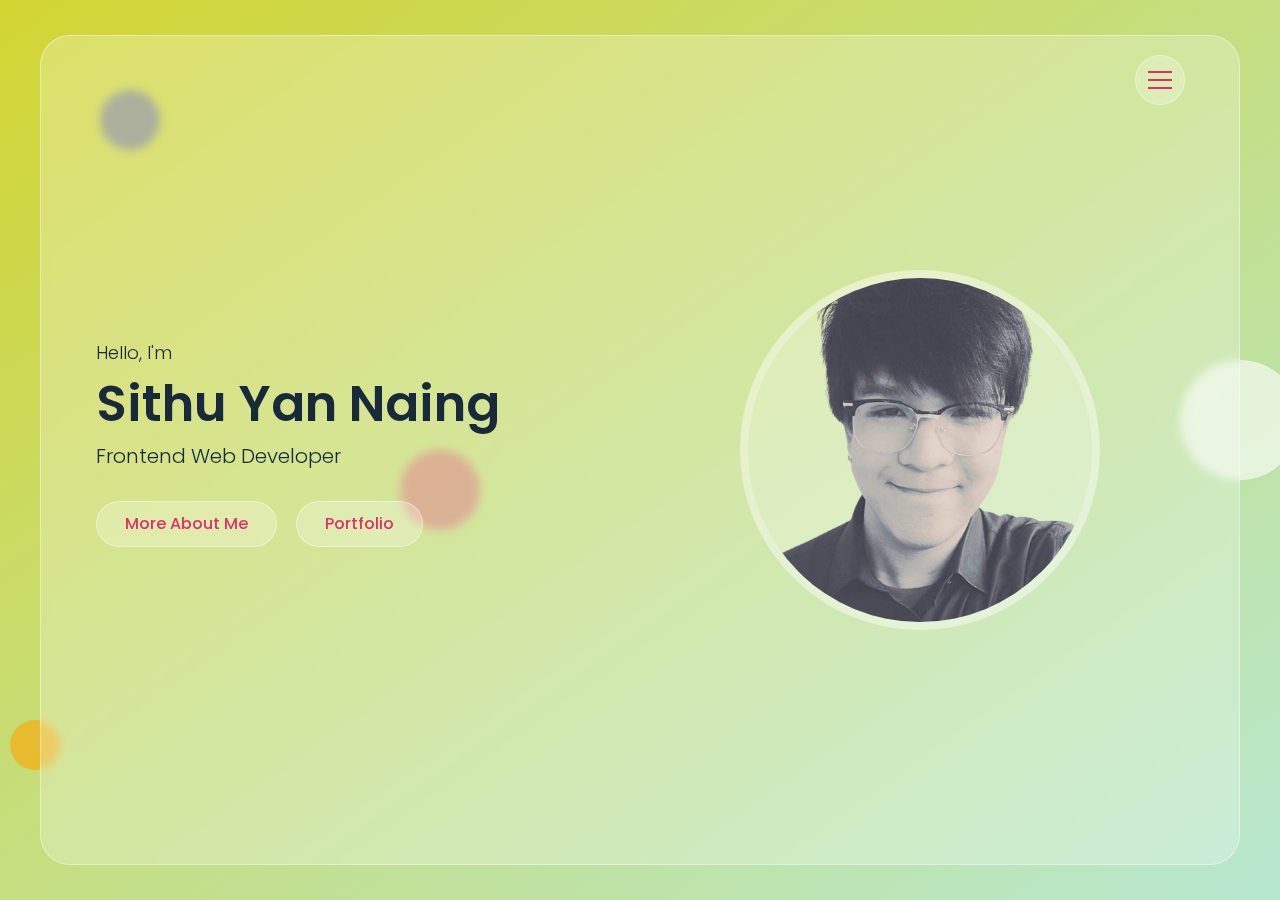
<file: index.html>
<!DOCTYPE html>
<html lang="en">

<head>
    <meta charset="UTF-8">
    <meta http-equiv="X-UA-Compatible" content="IE=edge">
    <meta name="viewport" content="width=device-width, initial-scale=1.0">
    <title>Document</title>
    <!-- css -->
    <link rel="stylesheet" href="css/font-awesome.css">
    <link rel="stylesheet" href="css/style.css">
    <link rel="stylesheet" href="https://cdnjs.cloudflare.com/ajax/libs/font-awesome/6.1.2/css/all.min.css">
</head>

<body>

    <!-- Page Loader Start -->
    <div class="page-loader">
        <div></div>
        <div></div>
        <div></div>
    </div>
    <!-- Page Loader End -->

    <!-- Background Circles Start -->
    <div class="bg-circles">
        <div class="circle-1"></div>
        <div class="circle-2"></div>
        <div class="circle-3"></div>
        <div class="circle-4"></div>
    </div>
    <!-- Background Circles End -->
    <!-- overlay start-->

    <div class="overlay">

    </div>

    <!-- overlay end-->


    <!-- Main Start -->


    <div class="main hidden">

        <!-- Header Start -->
        <header class="header">
            <div class="container">
                <div class="row flex-end">
                    <button type="button" class="nav-toggler">
                        <span>

                        </span>
                    </button>
                    <nav class="nav">
                        <div class="nav-inner">
                            <ul>
                                <li><a href="#home" class="nav-item link-item">Home</a></li>
                                <li><a href="#about" class="nav-item link-item">About</a></li>
                                <li><a href="#portfolio" class="nav-item link-item">Portfolio</a></li>
                                <li><a href="#contact" class="nav-item link-item">Contact</a></li>
                            </ul>
                        </div>
                    </nav>
                </div>
            </div>
        </header>
        <!-- Header End -->


        <!-- Home Section Start -->
        <section class="home-section align-items-center" id="home">
            <div class="container">
                <div class="row align-items-center">
                    <div class="home-text">
                        <p>Hello, I'm</p>
                        <h1>Sithu Yan Naing</h1>
                        <h2>frontend web developer</h2>
                        <a href="#about" class="btn link-item">More About Me</a>
                        <a href="#portfolio" class="btn link-item">Portfolio</a>
                    </div>
                    <div class="home-img">
                        <div class="img-box">
                            <img src="img/Profile.png" alt="profile-img">
                        </div>
                    </div>
                </div>
            </div>
        </section>
        <!-- Home Section End -->

        <!-- About Section Start -->
        <section class="about-section sec-padding" id="about">
            <div class="container">
                <div class="row">
                    <div class="section-title">
                        <h2>About Me</h2>
                    </div>
                </div>
                <div class="row">
                    <div class="about-img">
                        <div class="img-box">
                            <img src="img/Profile2.png" alt="about-img">
                        </div>

                    </div>
                    <div class="about-text">
                        This is all about my education journey.

                        <h3>Skills</h3>
                        <div class="skills">
                            <div class="skill-item">Html</div>
                            <div class="skill-item">CSS</div>
                            <div class="skill-item">Bootstrap</div>
                            <div class="skill-item">javascript</div>
                            <div class="skill-item">php</div>
                            <div class="skill-item">wordpress</div>
                        </div>

                        <div class="about-tabs">
                            <button type="button" class="tab-item active" data-target="#education">Education</button>

                        </div>


                        <!-- Education Start -->
                        <div class="tab-content" id="education">
                            <div class="timeline">
                                <div class="timeline-item">
                                    <span class="date">2016</span>
                                    <h4>Certificate in A+ & Network+ - <span>Tech Marvel</span></h4>
                                    <p>I joined the course at my age of 16. After learning the basic computer by myself,
                                        I choose the this course by Tech Marvel technologial education center. In this
                                        course, I learned about the basic and advanced level of computer and network.
                                    </p>
                                </div>
                                <div class="timeline-item">
                                    <span class="date">2017 - 2018</span>
                                    <h4>Diploma in Network Administration - <span>KMD Institute</span></h4>
                                    <p>I joined this course formed by KMD Institute and the Government's distance
                                        education. In this course, I learned about the basic and some advanced level of
                                        network knowledges.</p>
                                </div>
                                <div class="timeline-item">
                                    <span class="date">2018 - 2019</span>
                                    <h4>Level 5 Diploma in Computing (NCC) - <span>KMD Institute</span></h4>
                                    <p>After finished the diploma of Network Administration, I joined this. In this
                                        course, I learned about advanced level of network and software developement
                                        knowledges.</p>
                                </div>

                            </div>

                        </div>


                        <!-- Education End -->
                        <a href="CV.rar" target="_blank" class="btn">Download CV</a>
                        <a href="#contact" class="btn link-item">Contact Me</a>



                    </div>
                </div>
            </div>
        </section>
        <!-- About Section End -->

        <!-- Portfolio Section Start -->
        <section class="portfolio-section sec-padding" id="portfolio">
            <div class="container">
                <div class="row">
                    <div class="section-title">
                        <h2>Recent Works</h2>
                    </div>
                </div>
                <div class="row">
                    <!-- Portfolio-Item Start  -->
                    <div class="portfolio-item">
                        <div class="portfolio-item-thumbnail">
                            <img src="img/ssforwork1.png" alt="portfolio item thumb">
                        </div>
                        <h3 class="portfolio-item-title">Education Website</h3>
                        <button type="button" class="btn view-project-btn">View Project</button>
                        <div class="portfolio-item-details">
                            <div class="description">
                                <p>This education website project is my school project. The whole project is designed
                                    and developed by Sithu Yan Naing (me).</p>
                            </div>
                            <div class="general-info">
                                <ul>
                                    <li>Created - <span>9th June 2022</span></li>
                                    <li>Technologies Used - <span>Html, Css, Bootstrap 5</span></li>
                                    <li>Role - <span>frontend</span></li>
                                </ul>
                            </div>
                        </div>
                    </div>
                    <!-- Portfolio-Item End  -->


                    <!-- Portfolio-Item Start  -->
                    <div class="portfolio-item">
                        <div class="portfolio-item-thumbnail">
                            <img src="img/ssforwork2.png" alt="portfolio item thumb">
                        </div>
                        <h3 class="portfolio-item-title">Magazine Website</h3>
                        <button type="button" class="btn view-project-btn">View Project</button>
                        <div class="portfolio-item-details">
                            <div class="description">
                                <p>This magazine website project is my school project. The whole project is designed and
                                    developed by Sithu Yan Naing (me).</p>
                            </div>
                            <div class="general-info">
                                <ul>
                                    <li>Created - <span>22nd June 2022</span></li>
                                    <li>Technologies Used - <span>Html, Css, Bootstrap 5, javascript</span></li>
                                    <li>Role - <span>frontend</span></li>
                                </ul>
                            </div>
                        </div>
                    </div>
                    <!-- Portfolio-Item End  -->


                    <!-- Portfolio-Item Start  -->
                    <div class="portfolio-item">
                        <div class="portfolio-item-thumbnail">
                            <img src="img/ssforwork3.png" alt="portfolio item thumb">
                        </div>
                        <h3 class="portfolio-item-title">Company Portfolio Website</h3>
                        <button type="button" class="btn view-project-btn">View Project</button>
                        <div class="portfolio-item-details">
                            <div class="description">
                                <p>This company portfolio website project is my school project. The project is designed
                                    by school. It is developed by Sithu Yan Naing (me).</p>
                            </div>
                            <div class="general-info">
                                <ul>
                                    <li>Created - <span>26th June 2022</span></li>
                                    <li>Technologies Used - <span>Html, Css, Bootstrap 5</span></li>
                                    <li>Role - <span>frontend</span></li>
                                </ul>
                            </div>
                        </div>
                    </div>
                    <!-- Portfolio-Item End  -->


                    <!-- Portfolio-Item Start  -->
                    <div class="portfolio-item">
                        <div class="portfolio-item-thumbnail">
                            <img src="img/ssforwork4.png" alt="portfolio item thumb">
                        </div>
                        <h3 class="portfolio-item-title">Online Shopping Website</h3>
                        <button type="button" class="btn view-project-btn">View Project</button>
                        <div class="portfolio-item-details">
                            <div class="description">
                                <p>This Online Shopping website project is my school project. This is wordpress website
                                    project and the whole project is Created by Sithu Yan Naing (me).</p>
                            </div>
                            <div class="general-info">
                                <ul>
                                    <li>Created - <span>30th June 2022</span></li>
                                    <li>Technologies Used - <span>Wordpress</span></li>
                                    <li>Role - <span>frontend, backend</span></li>
                                </ul>
                            </div>
                        </div>
                    </div>
                    <!-- Portfolio-Item End  -->


                </div>
            </div>
        </section>
        <!-- Portfolio Section End -->

        <!-- Contact Section Start -->
        <section class="contact-section sec-padding" id="contact">
            <div class="container">
                <div class="row">
                    <div class="section-title">
                        <h2>Contact Me</h2>
                    </div>
                </div>
                <div class="row">
                    <div class="contact-form">
                        <form>
                            <div class="row">
                                <div class="input-group">
                                    <input type="text" placeholder="Name" class="input-control" required>
                                </div>

                                <div class="input-group">
                                    <input type="text" placeholder="Email" class="input-control" required>
                                </div>

                                <div class="input-group">
                                    <input type="text" placeholder="Subject" class="input-control" required>
                                </div>

                                <div class="input-group">
                                    <textarea placeholder="Message" class="input-control" required></textarea>
                                </div>
                                <div class="submit-btn">
                                    <button type="submit" class="btn">Send Message</button>
                                </div>



                            </div>
                        </form>
                    </div>
                    <div class="contact-info">
                        <div class="contact-info-item">
                            <h3>Email</h3>
                            <p>sithuyannaing262000@gmail.com</p>
                        </div>
                        <div class="contact-info-item">
                            <h3>Phone</h3>
                            <p>+959 42 000 5251 , +959 95 5050 207 </p>
                        </div>
                        <div class="contact-info-item">
                            <h3>Follow Me</h3>
                            <div class="social-links">
                                <a href="https://www.facebook.com/profile.php?id=100009487940114" target="_blank"><i
                                        class="fab fa-facebook-f"></i></a>
                                <a href="https://www.instagram.com/ambrogio.lorenzetti/" target="_blank"><i
                                        class="fab fa-instagram"></i></a>


                            </div>
                        </div>



                    </div>
                </div>
            </div>

        </section>


        <!-- Contact Section End -->


    </div>

    <!-- Main End -->

    <!-- Portfolio Item Details Popup Start -->
    <div class="portfolio-popup">
        <div class="pp-inner">
            <div class="pp-content">
                <div class="pp-header">
                    <button type="button" class="btn pp-close"><i class="fas fa-times"></i></button>
                    <div class="pp-thumbnail">
                        <img src="/img/ssforwork1.png" alt="pp-thumbnail">
                    </div>
                    <h3></h3>
                </div>
                <div class="pp-body">

                </div>
            </div>
        </div>
    </div>
    <!-- Portfolio Item Details Popup End -->

    <script src="js/script.js"></script>
</body>

</html>
</file>
<file: css/style.css>
/* fonts */

@import url('https://fonts.googleapis.com/css2?family=Poppins:wght@300;400;500;600;700&display=swap');







/* variables */
:root {
    --main-color: #e02f6b;
    --blue: #0000ff;
    --blue-dark: #18293c;
    --orange: #ffa500;
    --green-yellow: #cddc39;
    --pink-light: #efa2b4;
    --cyan-light: #aef1ee;
    --white: #ffffff;
    --white-alpha-40: rgba(255, 255, 255, 0.40);
    --white-alpha-25: rgba(255, 255, 255, 0.25);
    --backdrop-filter-blur: blur(5px);

}




/* Global Settings */

* {
    box-sizing: border-box;
    padding: 0;
    margin: 0;
    outline: none;
}

::before,
::after {
    box-sizing: border-box;
}

body {
    min-height: 100vh;
    background-image: linear-gradient(to bottom right, var(--green-yellow), var(--cyan-light));
    background-attachment: fixed;
    font-size: 16px;
    font-family: 'Poppins', sans-serif;
    font-weight: 300;
    color: var(--blue-dark);
    line-height: 1.5;
    overflow-x: hidden;
    -webkit-tap-highlight-color: transparent;
    padding: 35px 15px;
}

body.hide-scrolling {
    overflow-y: hidden;
}

body::before {
    content: '';
    position: fixed;
    left: 0;
    top: 0;
    height: 100%;
    width: 100%;
    background-color: var(--orange);
    z-index: -1;
    opacity: 0.12;
}

a {
    text-decoration: none;
}

h1,
h2 {
    font-weight: 600;
}

h3,
h4,
h5,
h6 {
    font-weight: 500;
}

img {
    max-width: 100%;
    vertical-align: middle;

}

ul {
    list-style: none;
}

section {
    background-color: var(--white-alpha-25);
    border: 1px solid var(--white-alpha-40);
    min-height: calc(100vh - 70px);
    border-radius: 30px;
    backdrop-filter: var(--backdrop-filter-blur);
    display: none;
}

section.active {
    display: block;
    animation: fadeIn 0.5s ease-in-out forwards;
}

section.fade-out {
    animation: fadeOut 0.5s ease-in-out forwards;
}

.main {

    max-width: 1200px;
    margin: auto;
    transition: all 0.5s ease-in-out;
    position: relative;
}

.main.fade-out {
    opacity: 0;
}

.container {

    padding: 0 40px;
    width: 100%;

}

.row {
    display: flex;
    flex-wrap: wrap;
}

.align-items-center {
    align-items: center;
}

.hidden {
    display: none !important;
}

.sec-padding {
    padding: 80px 0;

}

.flex-end {
    justify-content: flex-end;
}

/* Section Title */
.section-title {
    padding: 0 15px;
    width: 100%;
    text-align: center;
    margin-bottom: 40px;
}

.section-title h2 {
    font-size: 40px;
    text-transform: capitalize;

}

/* Custom Scrollbar */
::-webkit-scrollbar {
    width: 5px;
}

::-webkit-scrollbar-track {
    background-color: var(--white);
}

::-webkit-scrollbar-thumb {
    background-color: var(--main-color);
}

/* Buttons */
button {
    font-family: inherit;
    user-select: none;
}

.btn {
    line-height: 1.5;
    background-color: var(--white-alpha-25);
    border: 1px solid var(--white-alpha-40);
    padding: 10px 28px;
    display: inline-block;
    border-radius: 30px;
    color: var(--main-color);
    font-weight: 500;
    text-transform: capitalize;
    font-family: inherit;
    font-size: 16px;
    cursor: pointer;
    user-select: none;
    position: relative;
    overflow: hidden;
    vertical-align: middle;
    transition: color 0.3s ease;
}

.btn::before {
    content: '';
    position: absolute;
    left: 0;
    top: 0;
    height: 100%;
    width: 0%;
    background-color: var(--main-color);
    z-index: -1;
    transition: width 0.3s ease;
}

.btn:hover::before {
    width: 100%;
}

.btn:hover {
    color: var(--white);
}

/* Animation Keyframes */

@keyframes fadeIn {
    0% {
        opacity: 0;

    }

    100% {
        opacity: 1;
    }
}

@keyframes fadeOut {
    0% {
        opacity: 1;

    }

    100% {
        opacity: 0;
    }
}

@keyframes zoomInOut {

    0%,
    100% {
        transform: scale(0.5);
    }

    50% {
        transform: scale(1);
    }
}

@keyframes bounceTop {

    0%,
    100% {
        transform: translateY(-50px);
    }

    50% {
        transform: translateY(0px);
    }

}

@keyframes spin {
    0% {
        transform: rotate(0deg);
    }

    100% {
        transform: rotate(360deg);
    }
}

/* Background Circles */

.bg-circles {
    position: fixed;
    top: 0;
    height: 100%;
    max-width: 1200px;
    width: calc(100% - 30px);
    left: 50%;
    transform: translateX(-50%);
}

.bg-circles div {
    position: absolute;
    border-radius: 50%;
}

.bg-circles .circle-1 {
    width: 60px;
    height: 60px;
    background-color: var(--blue);
    left: 5%;
    top: 10%;
    opacity: 0.3;
    animation: zoomInOut 8s linear infinite;
}

.bg-circles .circle-2 {
    height: 80px;
    width: 80px;
    background-color: var(--main-color);
    left: 30%;
    top: 50%;
    opacity: 0.4;
    animation: bounceTop 5s ease-in-out infinite;
}

.bg-circles .circle-3 {
    height: 120px;
    width: 120px;
    background-color: var(--white);
    top: 40%;
    right: -60px;
    opacity: 0.6;
}

.bg-circles .circle-4 {
    height: 50px;
    width: 50px;
    background-color: var(--orange);
    top: 80%;
    left: -30px;
    opacity: 0.6;
}

/* overlay */
.overlay {
    position: fixed;
    left: 0;
    top: 0;
    height: 100%;
    width: 100%;
    background-color: transparent;
    z-index: 200;

    visibility: hidden;

}

.overlay.active {
    visibility: visible;
}

/* Page Loader */
.page-loader {
    position: fixed;
    left: 0;
    top: 0;
    height: 100%;
    width: 100%;
    z-index: 999;
    background-color: var(--white-alpha-25);
    backdrop-filter: var(--backdrop-filter-blur);
    display: flex;
    align-items: center;
    justify-content: center;
    transition: opacity 0.6s ease;
}

.page-loader.fade-out {
    opacity: 0;
}

.page-loader div {
    border: 2px solid transparent;
    position: absolute;
    border-radius: 50%;
    opacity: 0.6;
    border-top-color: transparent !important;
    border-bottom-color: transparent !important;
    animation: spin 1s linear infinite;
}

.page-loader div:nth-child(1) {
    height: 60px;
    width: 60px;
    border-color: var(--green-yellow);
}

.page-loader div:nth-child(2) {
    height: 45px;
    width: 45px;
    border-color: var(--main-color);
    animation-duration: 1.2s;
}

.page-loader div:nth-child(3) {
    height: 30px;
    width: 30px;
    border-color: var(--orange);

}

/* Header */

header {

    position: absolute;
    left: 0;
    top: 0;
    width: 100%;
    z-index: 1;
    padding: 20px 0 0;
}

.header.active {
    position: fixed;
    top: 35px;
    padding: 20px 15px;
}

.header.active .container {
    max-width: 1200px;
    margin: auto;
}

.header .nav-toggler {
    width: 50px;
    height: 50px;
    border: none;
    cursor: pointer;
    border-radius: 50%;
    background-color: var(--white-alpha-25);
    border: 1px solid var(--white-alpha-40);
    display: flex;
    align-items: center;
    justify-content: center;
    margin: 0 15px;
    z-index: 1;
    transition: opacity 0.5s ease-in-out;
}

.header .nav-toggler.hide {
    opacity: 0;
    transition: none;
}

.header .nav-toggler span {
    height: 2px;
    width: 24px;
    background-color: var(--main-color);
    position: relative;
    transition: background-color 0.3s ease;
}

.header.active .nav-toggler span {
    background-color: transparent;
}

.header .nav-toggler span::before,
.header .nav-toggler span::after {
    content: '';
    position: absolute;
    top: 0;
    width: 100%;
    height: 100%;
    background-color: var(--main-color);
    transition: all 0.3s ease;
}

.header .nav-toggler span::before {
    left: 0;
    transform: translateY(-8px);
}

.header.active .nav-toggler span::before {
    transform: rotate(45deg);
}

.header .nav-toggler span::after {
    right: 0;
    transform: translateY(8px);
}

.header.active .nav-toggler span::after {
    transform: rotate(-45deg);
}

.header:not(.active) .nav-toggler:hover span::before,
.header:not(.active) .nav-toggler:hover span::after {
    width: 50%;
}

.header .nav {
    position: fixed;
    left: 0;
    top: 0;
    height: 100%;
    width: 100%;
    padding: 35px 15px;
    overflow-y: auto;
    visibility: hidden;
}

.header.active .nav {
    visibility: visible;
}

.header .nav-inner {
    min-height: calc(100vh - 70px);
    max-width: 1200px;
    margin: auto;
    background-color: var(--white-alpha-25);
    border: 1px solid var(--white-alpha-40);
    backdrop-filter: var(--backdrop-filter-blur);
    padding: 50px 0;
    border-radius: 30px;
    display: flex;
    align-items: center;
    justify-content: center;
    opacity: 0;
    transition: all 0.5s ease;
}

.header.active .nav-inner {
    opacity: 1;
}

.header .nav-inner ul li {
    text-align: center;
}

.header .nav-inner ul li a {
    font-size: 40px;
    text-transform: capitalize;
    color: var(--blue-dark);
    display: block;
    font-weight: 500;
    padding: 8px 15px;
    transition: color 0.3s ease;
    position: relative;
}

.header .nav-inner ul li a::before {
    content: '';
    position: absolute;
    right: 0;
    bottom: 0;
    height: 50%;
    width: 0%;
    background-color: var(--white-alpha-25);
    z-index: -1;
    transition: width 0.3s ease;
}

.header .nav-inner ul li a:hover::before {
    width: 100%;
}

.header .nav-inner ul li a:hover {
    color: var(--main-color);
}



/* Home-Section */
.home-section {

    padding: 120px 0;
}

.home-section.active {
    display: flex;
}

.home-text,
.home-img {
    width: 50%;
    padding: 15px;
}

.home-text p {
    font-size: 18px;
}

.home-text h1 {
    font-size: 50px;
    text-transform: capitalize;
}

.home-text h2 {
    font-size: 20px;
    text-transform: capitalize;
    font-weight: 300;
    margin: 0 0 30px;
}

.home-text .btn {
    margin: 0 15px 15px 0;
}

.home-img .img-box {
    max-width: 360px;
    background-color: var(--white-alpha-25);
    border-radius: 50%;
    border: 8px solid var(--white-alpha-25);
    margin: auto;
}

.home-img .img-box img {
    width: 100%;
    border-radius: 50%;
}


/* About Section */
.about-img {

    width: 40%;
    padding: 0 15px;

}

.about-text {

    width: 60%;
    padding: 0 15px;
}

.about-img .img-box {
    background-color: var(--white-alpha-25);
    max-width: 380px;
    border: 1px solid var(--white-alpha-40);
    margin: auto;
    border-radius: 10px;
}

.about-img .img-box img {
    width: 100%;
}

.about-text h3 {
    text-transform: capitalize;
    font-size: 20px;
    margin: 20px 0;
}

.about-text .skills {
    display: flex;
    flex-wrap: wrap;
}

.about-text .skill-item {
    background-color: var(--white-alpha-25);
    border: 1px solid var(--white-alpha-40);
    padding: 5px 15px;
    text-transform: capitalize;
    margin: 0 10px 10px 0;
    border-radius: 20px;

}

.about-tabs {
    margin-top: 20px;
}

.about-tabs .tab-item {
    padding: 2px 0;
    background-color: transparent;
    border: none;
    text-transform: capitalize;
    display: inline-block;
    color: var(--blue-dark);
    font-size: 20px;
    cursor: pointer;
    font-weight: 500;
    margin: 0 30px 0 0;
    position: relative;
    opacity: 0.5;
    transition: all 0.3s ease;
}

.about-tabs .tab-item:last-child {
    margin: 0;
}

.about-tabs .tab-item::before {
    content: '';
    position: absolute;
    left: 0;
    bottom: 0;
    width: 0%;
    height: 1px;
    background-color: var(--blue-dark);
    transition: width 0.3s ease;
}

.about-tabs .tab-item:hover::before {
    width: 100%;
}

.about-tabs .tab-item.active::before {
    width: 100%;
    background-color: var(--main-color)
}

.about-tabs .tab-item.active {
    color: var(--main-color);
    opacity: 1;
    cursor: auto;
}

.about-text .timeline {
    position: relative;
}

.about-text .timeline::before {
    content: '';
    position: absolute;
    height: 100%;
    width: 1px;
    top: 0;
    left: 5px;
    background-color: var(--main-color);

}

.about-text .tab-content {
    padding: 40px 0;
}

.about-text .timeline-item {
    margin-bottom: 30px;
    position: relative;
    padding: 10px 0 0 40px;
}

.about-text .timeline-item::before {
    content: '';
    position: absolute;
    height: 11px;
    width: 11px;
    background-color: var(--main-color);
    left: 0;
    top: 16px;
    border-radius: 50%;
}

.about-text .timeline-item:last-child {
    margin-bottom: 0;
}

.about-text .timeline-item .date {
    display: block;
    color: var(--main-color);
    font-weight: 400;
    margin: 0 0 10px;
}

.about-text .timeline-item h4 {
    font-size: 18px;
    text-transform: capitalize;
    margin: 0 0 10px;
}

.about-text .timeline-item h4 span {
    font-weight: 400;
}

.about-text .btn {
    margin: 0 15px 15px 0;
}

/* Portfolio Section */

.portfolio-section {
    padding-bottom: 50px;
}

.portfolio-item {
    width: calc((100% / 2) - 30px);
    margin: 0 15px 30px;
}

.portfolio-item-thumbnail {
    padding: 10px;
    background-color: var(--white-alpha-25);
    border: 1px solid var(--white-alpha-40);
    border-radius: 10px;
}

.portfolio-item-thumbnail img {
    width: 100%;
    border-radius: 10px;
}

.portfolio-item h3 {
    font-size: 20px;
    text-transform: capitalize;
    margin: 20px 0;
}

.portfolio-item-details {
    display: none;
}

/* portfolio popup */
.portfolio-popup {
    position: fixed;
    left: 0;
    top: 0;
    height: 100%;
    width: 100%;
    z-index: 200;
    visibility: hidden;

}

.portfolio-popup.open {
    visibility: visible;
    overflow-y: auto;
}

.pp-inner {
    min-height: 100vh;
    padding: 40px 15px;
    display: flex;
    align-items: center;
    justify-content: center;

}

.pp-content {
    background-color: var(--white-alpha-25);
    padding: 30px;
    border-radius: 30px;
    max-width: 900px;
    width: 100%;
    border: 1px solid var(--white-alpha-40);
    backdrop-filter: var(--backdrop-filter-blur);
    opacity: 0;
    transform: scale(0.9);

}

.portfolio-popup.open .pp-content {
    opacity: 1;
    transform: scale(1);
    transition: all 0.5s ease;
}

.pp-header {
    position: relative;
}

.pp-header .btn {
    height: 40px;
    width: 40px;
    padding: 0;
    display: flex;
    align-items: center;
    justify-content: center;
    position: absolute;
    right: -40px;
    top: -40px;
}

.pp-thumbnail img {
    border-radius: 10px;
}

.pp-header h3 {
    font-size: 25px;
    text-transform: capitalize;
    margin: 20px 0 15px;
}

.pp-body .description {
    margin-bottom: 20px;

}

.pp-body .general-info li {
    margin-bottom: 10px;
    font-weight: 500;
    text-transform: capitalize;
}

.pp-body .general-info li span {
    font-weight: 300;
}


/* Contact Section */

.contact-form,
.contact-info {
    width: 50%;
    padding: 0 15px;
}

.contact-form .input-group {
    width: 100%;
    margin-bottom: 30px;
}

.contact-form .input-control::placeholder {
    color: var(--blue-dark);
    opacity: 0.8;
    font-weight: 300;
}

.contact-form .input-control {
    display: block;
    width: 100%;
    height: 50px;
    border-radius: 25px;
    border: none;
    font-family: inherit;
    font-weight: 400;
    font-size: 16px;
    background-color: var(--white-alpha-25);
    padding: 0 20px;
    color: var(--blue-dark);
    border: 1px solid transparent;
    transition: border-color 0.3s ease;
}

.contact-form .input-control:focus {
    border-color: var(--white-alpha-40);
}

.contact-form textarea.input-control {
    height: 120px;
    resize: none;
    padding-top: 15px;
}

.contact-info-item {
    margin: 0 0 30px;
    padding: 0 0 0 20px;
}

.contact-info-item h3 {
    font-size: 20px;
    text-transform: capitalize;
    margin: 0 0 5px;
}

/* .contact-info-item .social-links {
    padding: 0 0 0 35px;
} */
.contact-info-item .social-links a {
    display: inline-flex;
    align-items: center;
    justify-content: center;
    height: 40px;
    width: 40px;
    background-color: var(--white-alpha-25);
    border: 1px solid var(--white-alpha-40);
    color: var(--orange);
    border-radius: 50%;
    margin: 6px 4px 0 0;
    transition: all 0.3s ease;

}

.contact-info-item .social-links a:hover {
    color: var(--white);
    background-color: var(--green-yellow);
}


/* Responsive */

@media(max-width:991px) {
    .container {
        padding: 0;
    }

    .home-text,
    .home-img {
        width: 100%;
    }

    .home-text {
        text-align: center;
    }

    .home-img {
        order: -1;
    }

    .home-img .img-box {
        max-width: 300px;
    }

    .home-text .btn {
        margin: 0 7px 15px;
    }

    .portfolio-item {
        width: calc(50% - 30px);
    }
}

@media(max-width:767px) {

    .contact-form,
    .contact-info,
    .about-img,
    .about-text {
        width: 100%;
    }

    .about-text {
        margin-top: 30px;
    }

    .portfolio-item {
        width: calc(100% - 30px);
    }

    .pp-inner {
        padding: 30px 15px;
    }

    .contact-info {
        order: -1;
        margin-bottom: 15px;
    }

    .contact-info-item {
        padding: 0;
    }
}

@media(max-width:575px) {

    .section-title h2,
    .header .nav-inner ul li a {
        font-size: 35px;
    }


    .home-text h1 {
        font-size: 30px;
    }

    .home-text h2 {
        font-size: 18px;
    }

    .pp-header h3 {
        font-size: 20px;
    }
}
</file>
<file: CV/Portfolio WebSite/css/style.css>
/* fonts */

@import url('https://fonts.googleapis.com/css2?family=Poppins:wght@300;400;500;600;700&display=swap');







/* variables */
:root {
    --main-color: #e02f6b;
    --blue: #0000ff;
    --blue-dark: #18293c;
    --orange: #ffa500;
    --green-yellow: #cddc39;
    --pink-light: #efa2b4;
    --cyan-light: #aef1ee;
    --white: #ffffff;
    --white-alpha-40: rgba(255, 255, 255, 0.40);
    --white-alpha-25: rgba(255, 255, 255, 0.25);
    --backdrop-filter-blur: blur(5px);

}




/* Global Settings */

* {
    box-sizing: border-box;
    padding: 0;
    margin: 0;
    outline: none;
}

::before,
::after {
    box-sizing: border-box;
}

body {
    min-height: 100vh;
    background-image: linear-gradient(to bottom right, var(--green-yellow), var(--cyan-light));
    background-attachment: fixed;
    font-size: 16px;
    font-family: 'Poppins', sans-serif;
    font-weight: 300;
    color: var(--blue-dark);
    line-height: 1.5;
    overflow-x: hidden;
    -webkit-tap-highlight-color: transparent;
    padding: 35px 15px;
}

body.hide-scrolling {
    overflow-y: hidden;
}

body::before {
    content: '';
    position: fixed;
    left: 0;
    top: 0;
    height: 100%;
    width: 100%;
    background-color: var(--orange);
    z-index: -1;
    opacity: 0.12;
}

a {
    text-decoration: none;
}

h1,
h2 {
    font-weight: 600;
}

h3,
h4,
h5,
h6 {
    font-weight: 500;
}

img {
    max-width: 100%;
    vertical-align: middle;

}

ul {
    list-style: none;
}

section {
    background-color: var(--white-alpha-25);
    border: 1px solid var(--white-alpha-40);
    min-height: calc(100vh - 70px);
    border-radius: 30px;
    backdrop-filter: var(--backdrop-filter-blur);
    display: none;
}

section.active {
    display: block;
    animation: fadeIn 0.5s ease-in-out forwards;
}

section.fade-out {
    animation: fadeOut 0.5s ease-in-out forwards;
}

.main {

    max-width: 1200px;
    margin: auto;
    transition: all 0.5s ease-in-out;
    position: relative;
}

.main.fade-out {
    opacity: 0;
}

.container {

    padding: 0 40px;
    width: 100%;

}

.row {
    display: flex;
    flex-wrap: wrap;
}

.align-items-center {
    align-items: center;
}

.hidden {
    display: none !important;
}

.sec-padding {
    padding: 80px 0;

}

.flex-end {
    justify-content: flex-end;
}

/* Section Title */
.section-title {
    padding: 0 15px;
    width: 100%;
    text-align: center;
    margin-bottom: 40px;
}

.section-title h2 {
    font-size: 40px;
    text-transform: capitalize;

}

/* Custom Scrollbar */
::-webkit-scrollbar {
    width: 5px;
}

::-webkit-scrollbar-track {
    background-color: var(--white);
}

::-webkit-scrollbar-thumb {
    background-color: var(--main-color);
}

/* Buttons */
button {
    font-family: inherit;
    user-select: none;
}

.btn {
    line-height: 1.5;
    background-color: var(--white-alpha-25);
    border: 1px solid var(--white-alpha-40);
    padding: 10px 28px;
    display: inline-block;
    border-radius: 30px;
    color: var(--main-color);
    font-weight: 500;
    text-transform: capitalize;
    font-family: inherit;
    font-size: 16px;
    cursor: pointer;
    user-select: none;
    position: relative;
    overflow: hidden;
    vertical-align: middle;
    transition: color 0.3s ease;
}

.btn::before {
    content: '';
    position: absolute;
    left: 0;
    top: 0;
    height: 100%;
    width: 0%;
    background-color: var(--main-color);
    z-index: -1;
    transition: width 0.3s ease;
}

.btn:hover::before {
    width: 100%;
}

.btn:hover {
    color: var(--white);
}

/* Animation Keyframes */

@keyframes fadeIn {
    0% {
        opacity: 0;

    }

    100% {
        opacity: 1;
    }
}

@keyframes fadeOut {
    0% {
        opacity: 1;

    }

    100% {
        opacity: 0;
    }
}

@keyframes zoomInOut {

    0%,
    100% {
        transform: scale(0.5);
    }

    50% {
        transform: scale(1);
    }
}

@keyframes bounceTop {

    0%,
    100% {
        transform: translateY(-50px);
    }

    50% {
        transform: translateY(0px);
    }

}

@keyframes spin {
    0% {
        transform: rotate(0deg);
    }

    100% {
        transform: rotate(360deg);
    }
}

/* Background Circles */

.bg-circles {
    position: fixed;
    top: 0;
    height: 100%;
    max-width: 1200px;
    width: calc(100% - 30px);
    left: 50%;
    transform: translateX(-50%);
}

.bg-circles div {
    position: absolute;
    border-radius: 50%;
}

.bg-circles .circle-1 {
    width: 60px;
    height: 60px;
    background-color: var(--blue);
    left: 5%;
    top: 10%;
    opacity: 0.3;
    animation: zoomInOut 8s linear infinite;
}

.bg-circles .circle-2 {
    height: 80px;
    width: 80px;
    background-color: var(--main-color);
    left: 30%;
    top: 50%;
    opacity: 0.4;
    animation: bounceTop 5s ease-in-out infinite;
}

.bg-circles .circle-3 {
    height: 120px;
    width: 120px;
    background-color: var(--white);
    top: 40%;
    right: -60px;
    opacity: 0.6;
}

.bg-circles .circle-4 {
    height: 50px;
    width: 50px;
    background-color: var(--orange);
    top: 80%;
    left: -30px;
    opacity: 0.6;
}

/* overlay */
.overlay {
    position: fixed;
    left: 0;
    top: 0;
    height: 100%;
    width: 100%;
    background-color: transparent;
    z-index: 200;

    visibility: hidden;

}

.overlay.active {
    visibility: visible;
}

/* Page Loader */
.page-loader {
    position: fixed;
    left: 0;
    top: 0;
    height: 100%;
    width: 100%;
    z-index: 999;
    background-color: var(--white-alpha-25);
    backdrop-filter: var(--backdrop-filter-blur);
    display: flex;
    align-items: center;
    justify-content: center;
    transition: opacity 0.6s ease;
}

.page-loader.fade-out {
    opacity: 0;
}

.page-loader div {
    border: 2px solid transparent;
    position: absolute;
    border-radius: 50%;
    opacity: 0.6;
    border-top-color: transparent !important;
    border-bottom-color: transparent !important;
    animation: spin 1s linear infinite;
}

.page-loader div:nth-child(1) {
    height: 60px;
    width: 60px;
    border-color: var(--green-yellow);
}

.page-loader div:nth-child(2) {
    height: 45px;
    width: 45px;
    border-color: var(--main-color);
    animation-duration: 1.2s;
}

.page-loader div:nth-child(3) {
    height: 30px;
    width: 30px;
    border-color: var(--orange);

}

/* Header */

header {

    position: absolute;
    left: 0;
    top: 0;
    width: 100%;
    z-index: 1;
    padding: 20px 0 0;
}

.header.active {
    position: fixed;
    top: 35px;
    padding: 20px 15px;
}

.header.active .container {
    max-width: 1200px;
    margin: auto;
}

.header .nav-toggler {
    width: 50px;
    height: 50px;
    border: none;
    cursor: pointer;
    border-radius: 50%;
    background-color: var(--white-alpha-25);
    border: 1px solid var(--white-alpha-40);
    display: flex;
    align-items: center;
    justify-content: center;
    margin: 0 15px;
    z-index: 1;
    transition: opacity 0.5s ease-in-out;
}

.header .nav-toggler.hide {
    opacity: 0;
    transition: none;
}

.header .nav-toggler span {
    height: 2px;
    width: 24px;
    background-color: var(--main-color);
    position: relative;
    transition: background-color 0.3s ease;
}

.header.active .nav-toggler span {
    background-color: transparent;
}

.header .nav-toggler span::before,
.header .nav-toggler span::after {
    content: '';
    position: absolute;
    top: 0;
    width: 100%;
    height: 100%;
    background-color: var(--main-color);
    transition: all 0.3s ease;
}

.header .nav-toggler span::before {
    left: 0;
    transform: translateY(-8px);
}

.header.active .nav-toggler span::before {
    transform: rotate(45deg);
}

.header .nav-toggler span::after {
    right: 0;
    transform: translateY(8px);
}

.header.active .nav-toggler span::after {
    transform: rotate(-45deg);
}

.header:not(.active) .nav-toggler:hover span::before,
.header:not(.active) .nav-toggler:hover span::after {
    width: 50%;
}

.header .nav {
    position: fixed;
    left: 0;
    top: 0;
    height: 100%;
    width: 100%;
    padding: 35px 15px;
    overflow-y: auto;
    visibility: hidden;
}

.header.active .nav {
    visibility: visible;
}

.header .nav-inner {
    min-height: calc(100vh - 70px);
    max-width: 1200px;
    margin: auto;
    background-color: var(--white-alpha-25);
    border: 1px solid var(--white-alpha-40);
    backdrop-filter: var(--backdrop-filter-blur);
    padding: 50px 0;
    border-radius: 30px;
    display: flex;
    align-items: center;
    justify-content: center;
    opacity: 0;
    transition: all 0.5s ease;
}

.header.active .nav-inner {
    opacity: 1;
}

.header .nav-inner ul li {
    text-align: center;
}

.header .nav-inner ul li a {
    font-size: 40px;
    text-transform: capitalize;
    color: var(--blue-dark);
    display: block;
    font-weight: 500;
    padding: 8px 15px;
    transition: color 0.3s ease;
    position: relative;
}

.header .nav-inner ul li a::before {
    content: '';
    position: absolute;
    right: 0;
    bottom: 0;
    height: 50%;
    width: 0%;
    background-color: var(--white-alpha-25);
    z-index: -1;
    transition: width 0.3s ease;
}

.header .nav-inner ul li a:hover::before {
    width: 100%;
}

.header .nav-inner ul li a:hover {
    color: var(--main-color);
}



/* Home-Section */
.home-section {

    padding: 120px 0;
}

.home-section.active {
    display: flex;
}

.home-text,
.home-img {
    width: 50%;
    padding: 15px;
}

.home-text p {
    font-size: 18px;
}

.home-text h1 {
    font-size: 50px;
    text-transform: capitalize;
}

.home-text h2 {
    font-size: 20px;
    text-transform: capitalize;
    font-weight: 300;
    margin: 0 0 30px;
}

.home-text .btn {
    margin: 0 15px 15px 0;
}

.home-img .img-box {
    max-width: 360px;
    background-color: var(--white-alpha-25);
    border-radius: 50%;
    border: 8px solid var(--white-alpha-25);
    margin: auto;
}

.home-img .img-box img {
    width: 100%;
    border-radius: 50%;
}


/* About Section */
.about-img {

    width: 40%;
    padding: 0 15px;

}

.about-text {

    width: 60%;
    padding: 0 15px;
}

.about-img .img-box {
    background-color: var(--white-alpha-25);
    max-width: 380px;
    border: 1px solid var(--white-alpha-40);
    margin: auto;
    border-radius: 10px;
}

.about-img .img-box img {
    width: 100%;
}

.about-text h3 {
    text-transform: capitalize;
    font-size: 20px;
    margin: 20px 0;
}

.about-text .skills {
    display: flex;
    flex-wrap: wrap;
}

.about-text .skill-item {
    background-color: var(--white-alpha-25);
    border: 1px solid var(--white-alpha-40);
    padding: 5px 15px;
    text-transform: capitalize;
    margin: 0 10px 10px 0;
    border-radius: 20px;

}

.about-tabs {
    margin-top: 20px;
}

.about-tabs .tab-item {
    padding: 2px 0;
    background-color: transparent;
    border: none;
    text-transform: capitalize;
    display: inline-block;
    color: var(--blue-dark);
    font-size: 20px;
    cursor: pointer;
    font-weight: 500;
    margin: 0 30px 0 0;
    position: relative;
    opacity: 0.5;
    transition: all 0.3s ease;
}

.about-tabs .tab-item:last-child {
    margin: 0;
}

.about-tabs .tab-item::before {
    content: '';
    position: absolute;
    left: 0;
    bottom: 0;
    width: 0%;
    height: 1px;
    background-color: var(--blue-dark);
    transition: width 0.3s ease;
}

.about-tabs .tab-item:hover::before {
    width: 100%;
}

.about-tabs .tab-item.active::before {
    width: 100%;
    background-color: var(--main-color)
}

.about-tabs .tab-item.active {
    color: var(--main-color);
    opacity: 1;
    cursor: auto;
}

.about-text .timeline {
    position: relative;
}

.about-text .timeline::before {
    content: '';
    position: absolute;
    height: 100%;
    width: 1px;
    top: 0;
    left: 5px;
    background-color: var(--main-color);

}

.about-text .tab-content {
    padding: 40px 0;
}

.about-text .timeline-item {
    margin-bottom: 30px;
    position: relative;
    padding: 10px 0 0 40px;
}

.about-text .timeline-item::before {
    content: '';
    position: absolute;
    height: 11px;
    width: 11px;
    background-color: var(--main-color);
    left: 0;
    top: 16px;
    border-radius: 50%;
}

.about-text .timeline-item:last-child {
    margin-bottom: 0;
}

.about-text .timeline-item .date {
    display: block;
    color: var(--main-color);
    font-weight: 400;
    margin: 0 0 10px;
}

.about-text .timeline-item h4 {
    font-size: 18px;
    text-transform: capitalize;
    margin: 0 0 10px;
}

.about-text .timeline-item h4 span {
    font-weight: 400;
}

.about-text .btn {
    margin: 0 15px 15px 0;
}

/* Portfolio Section */

.portfolio-section {
    padding-bottom: 50px;
}

.portfolio-item {
    width: calc((100% / 2) - 30px);
    margin: 0 15px 30px;
}

.portfolio-item-thumbnail {
    padding: 10px;
    background-color: var(--white-alpha-25);
    border: 1px solid var(--white-alpha-40);
    border-radius: 10px;
}

.portfolio-item-thumbnail img {
    width: 100%;
    border-radius: 10px;
}

.portfolio-item h3 {
    font-size: 20px;
    text-transform: capitalize;
    margin: 20px 0;
}

.portfolio-item-details {
    display: none;
}

/* portfolio popup */
.portfolio-popup {
    position: fixed;
    left: 0;
    top: 0;
    height: 100%;
    width: 100%;
    z-index: 200;
    visibility: hidden;

}

.portfolio-popup.open {
    visibility: visible;
    overflow-y: auto;
}

.pp-inner {
    min-height: 100vh;
    padding: 40px 15px;
    display: flex;
    align-items: center;
    justify-content: center;

}

.pp-content {
    background-color: var(--white-alpha-25);
    padding: 30px;
    border-radius: 30px;
    max-width: 900px;
    width: 100%;
    border: 1px solid var(--white-alpha-40);
    backdrop-filter: var(--backdrop-filter-blur);
    opacity: 0;
    transform: scale(0.9);

}

.portfolio-popup.open .pp-content {
    opacity: 1;
    transform: scale(1);
    transition: all 0.5s ease;
}

.pp-header {
    position: relative;
}

.pp-header .btn {
    height: 40px;
    width: 40px;
    padding: 0;
    display: flex;
    align-items: center;
    justify-content: center;
    position: absolute;
    right: -40px;
    top: -40px;
}

.pp-thumbnail img {
    border-radius: 10px;
}

.pp-header h3 {
    font-size: 25px;
    text-transform: capitalize;
    margin: 20px 0 15px;
}

.pp-body .description {
    margin-bottom: 20px;

}

.pp-body .general-info li {
    margin-bottom: 10px;
    font-weight: 500;
    text-transform: capitalize;
}

.pp-body .general-info li span {
    font-weight: 300;
}


/* Contact Section */

.contact-form,
.contact-info {
    width: 50%;
    padding: 0 15px;
}

.contact-form .input-group {
    width: 100%;
    margin-bottom: 30px;
}

.contact-form .input-control::placeholder {
    color: var(--blue-dark);
    opacity: 0.8;
    font-weight: 300;
}

.contact-form .input-control {
    display: block;
    width: 100%;
    height: 50px;
    border-radius: 25px;
    border: none;
    font-family: inherit;
    font-weight: 400;
    font-size: 16px;
    background-color: var(--white-alpha-25);
    padding: 0 20px;
    color: var(--blue-dark);
    border: 1px solid transparent;
    transition: border-color 0.3s ease;
}

.contact-form .input-control:focus {
    border-color: var(--white-alpha-40);
}

.contact-form textarea.input-control {
    height: 120px;
    resize: none;
    padding-top: 15px;
}

.contact-info-item {
    margin: 0 0 30px;
    padding: 0 0 0 20px;
}

.contact-info-item h3 {
    font-size: 20px;
    text-transform: capitalize;
    margin: 0 0 5px;
}

/* .contact-info-item .social-links {
    padding: 0 0 0 35px;
} */
.contact-info-item .social-links a {
    display: inline-flex;
    align-items: center;
    justify-content: center;
    height: 40px;
    width: 40px;
    background-color: var(--white-alpha-25);
    border: 1px solid var(--white-alpha-40);
    color: var(--orange);
    border-radius: 50%;
    margin: 6px 4px 0 0;
    transition: all 0.3s ease;

}

.contact-info-item .social-links a:hover {
    color: var(--white);
    background-color: var(--green-yellow);
}


/* Responsive */

@media(max-width:991px) {
    .container {
        padding: 0;
    }

    .home-text,
    .home-img {
        width: 100%;
    }

    .home-text {
        text-align: center;
    }

    .home-img {
        order: -1;
    }

    .home-img .img-box {
        max-width: 300px;
    }

    .home-text .btn {
        margin: 0 7px 15px;
    }

    .portfolio-item {
        width: calc(50% - 30px);
    }
}

@media(max-width:767px) {

    .contact-form,
    .contact-info,
    .about-img,
    .about-text {
        width: 100%;
    }

    .about-text {
        margin-top: 30px;
    }

    .portfolio-item {
        width: calc(100% - 30px);
    }

    .pp-inner {
        padding: 30px 15px;
    }

    .contact-info {
        order: -1;
        margin-bottom: 15px;
    }

    .contact-info-item {
        padding: 0;
    }
}

@media(max-width:575px) {

    .section-title h2,
    .header .nav-inner ul li a {
        font-size: 35px;
    }


    .home-text h1 {
        font-size: 30px;
    }

    .home-text h2 {
        font-size: 18px;
    }

    .pp-header h3 {
        font-size: 20px;
    }
}
</file>
